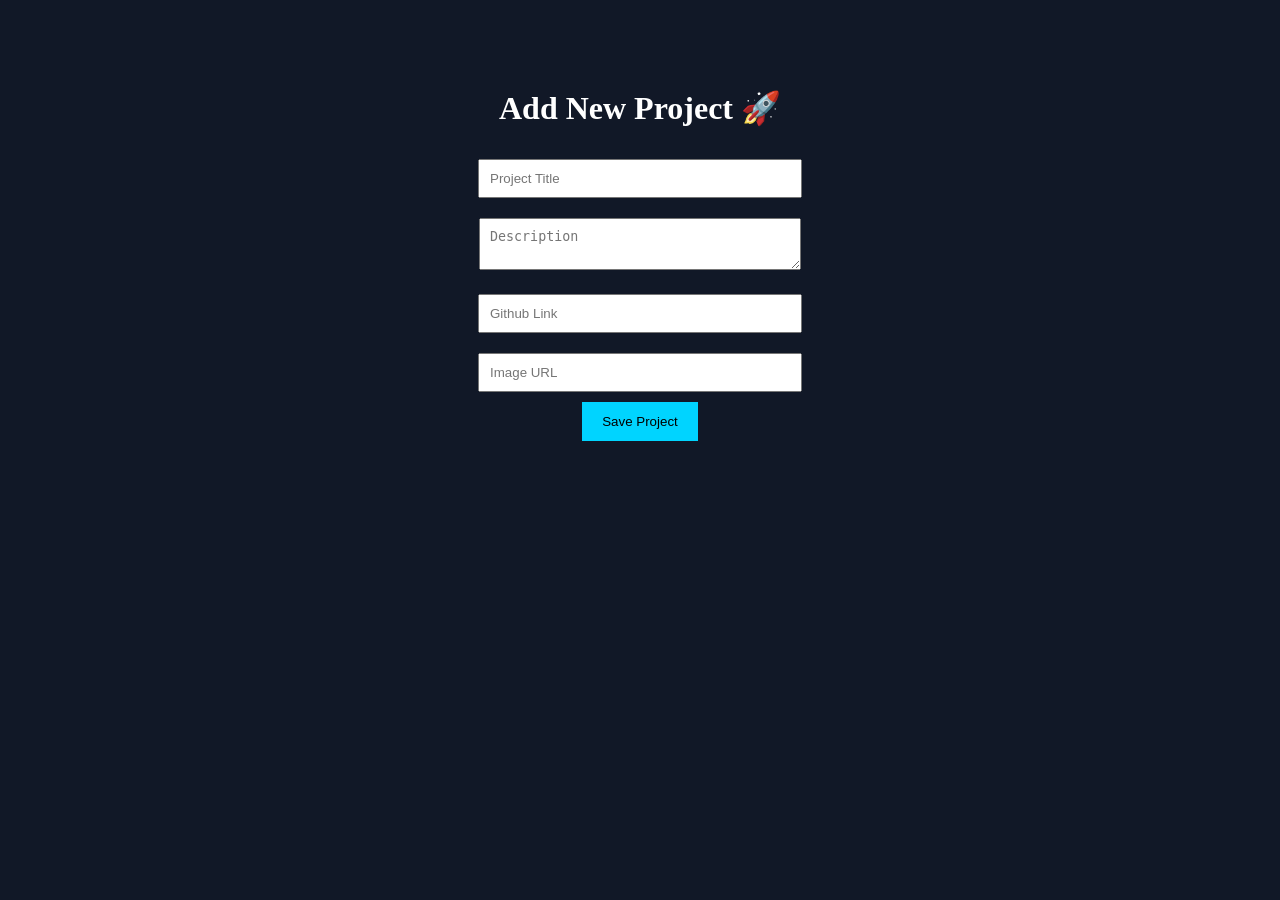
<file: src/main/resources/templates/add-project.html>
<!DOCTYPE html>
<html>

<head>

<title>Add Project</title>

<style>

body{

font-family:Poppins;
background:#111827;
color:white;
text-align:center;
padding-top:60px;

}

input,textarea{

width:300px;
padding:10px;
margin:10px;

}

button{

padding:12px 20px;
background:#00d4ff;
border:none;
cursor:pointer;

}

</style>

</head>

<body>

<h1>Add New Project 🚀</h1>

<form action="/admin/add-project" method="post">

<input name="title" placeholder="Project Title">

<br>

<textarea name="description"
placeholder="Description"></textarea>

<br>

<input name="githubLink"
placeholder="Github Link">

<br>

<input name="imageUrl"
placeholder="Image URL">

<br>

<button type="submit">

Save Project

</button>

</form>

</body>

</html>
</file>
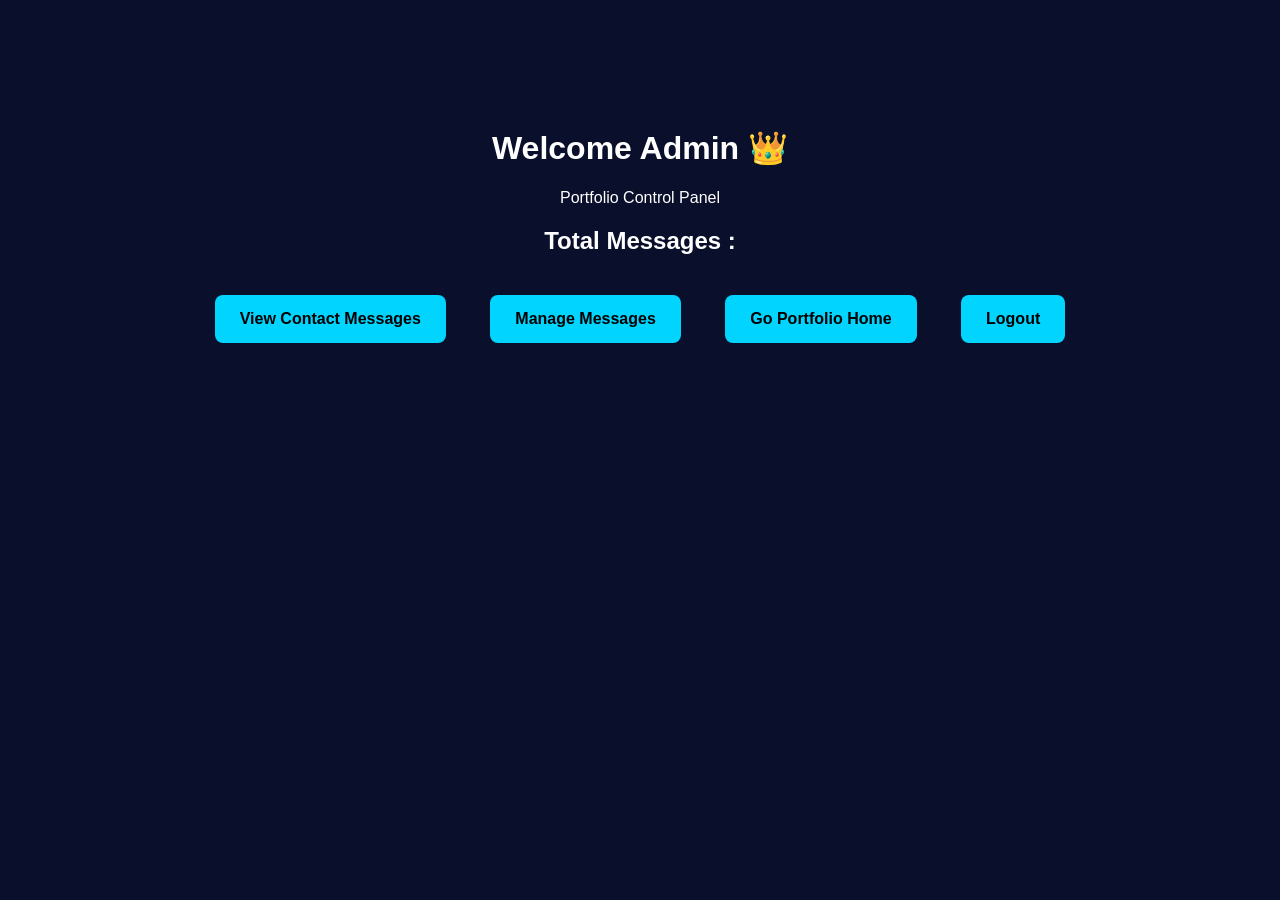
<file: src/main/resources/templates/admin-dashboard.html>
<!DOCTYPE html>
<html>

<head>

<title>Admin Dashboard</title>

<style>

body{

font-family:Poppins,sans-serif;

background:#0a0f2c;

color:white;

text-align:center;

padding-top:100px;

}


a{

display:inline-block;

margin:20px;

padding:15px 25px;

background:#00d4ff;

color:black;

text-decoration:none;

border-radius:8px;

font-weight:bold;

}

a:hover{

background:white;

}

</style>

</head>


<body>




<h1>Welcome Admin 👑</h1>

<p>Portfolio Control Panel</p>

<h2>

Total Messages :

<span th:text="${totalMessages}"></span>

</h2>

<a href="/admin/messages">

View Contact Messages

</a>
<a href="/admin/messages">

Manage Messages

</a>


<a href="/">

Go Portfolio Home

</a>


<a href="/admin/logout">

Logout

</a>


</body>

</html>
</file>
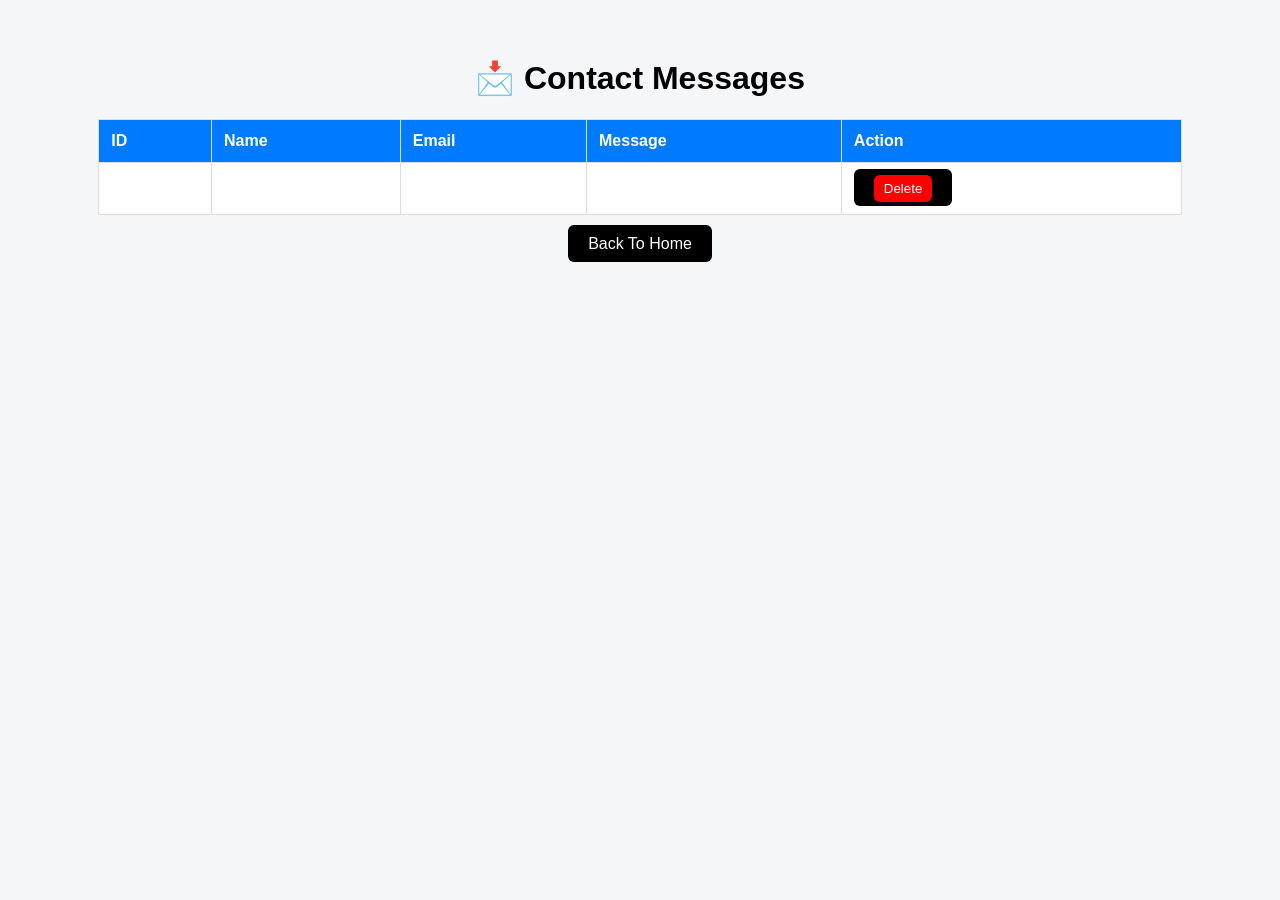
<file: src/main/resources/templates/messages.html>
<!DOCTYPE html>
<html xmlns:th="http://www.thymeleaf.org">

<head>

<title>Contact Messages</title>

<style>

body{

font-family:Arial;
background:#f4f6f8;
padding:30px;

}

h1{

text-align:center;

}

table{

width:90%;
margin:auto;
border-collapse:collapse;
background:white;

}

th,td{

padding:12px;
border:1px solid #ddd;
text-align:left;

}

th{

background:#007bff;
color:white;

}

tr:hover{

background:#f1f1f1;

}

.back{

display:block;
text-align:center;
margin-top:20px;

}

a{

text-decoration:none;
color:white;
background:black;
padding:10px 20px;
border-radius:6px;

}

.delete-btn{

background:red;
color:white;
border:none;
padding:6px 10px;
border-radius:6px;
cursor:pointer;

}

</style>

</head>

<body>

<h1>📩 Contact Messages</h1>

<table>

<tr>

<th>ID</th>

<th>Name</th>

<th>Email</th>

<th>Message</th>

<th>Action</th>

</tr>


<!-- LOOP MESSAGES -->

<tr th:each="msg : ${messages}">

<td th:text="${msg.id}"></td>

<td th:text="${msg.name}"></td>

<td th:text="${msg.email}"></td>

<td th:text="${msg.message}"></td>

<td>

<a th:href="@{/admin/delete/{id}(id=${msg.id})}"

onclick="return confirm('Delete this message?');">

<button style="
background:red;
color:white;
border:none;
padding:6px 10px;
border-radius:6px;
cursor:pointer;">

Delete

</button>

</a>

</td>

</tr>

</table>

<div class="back">

<a href="/">Back To Home</a>

</div>

</body>

</html>
</file>
